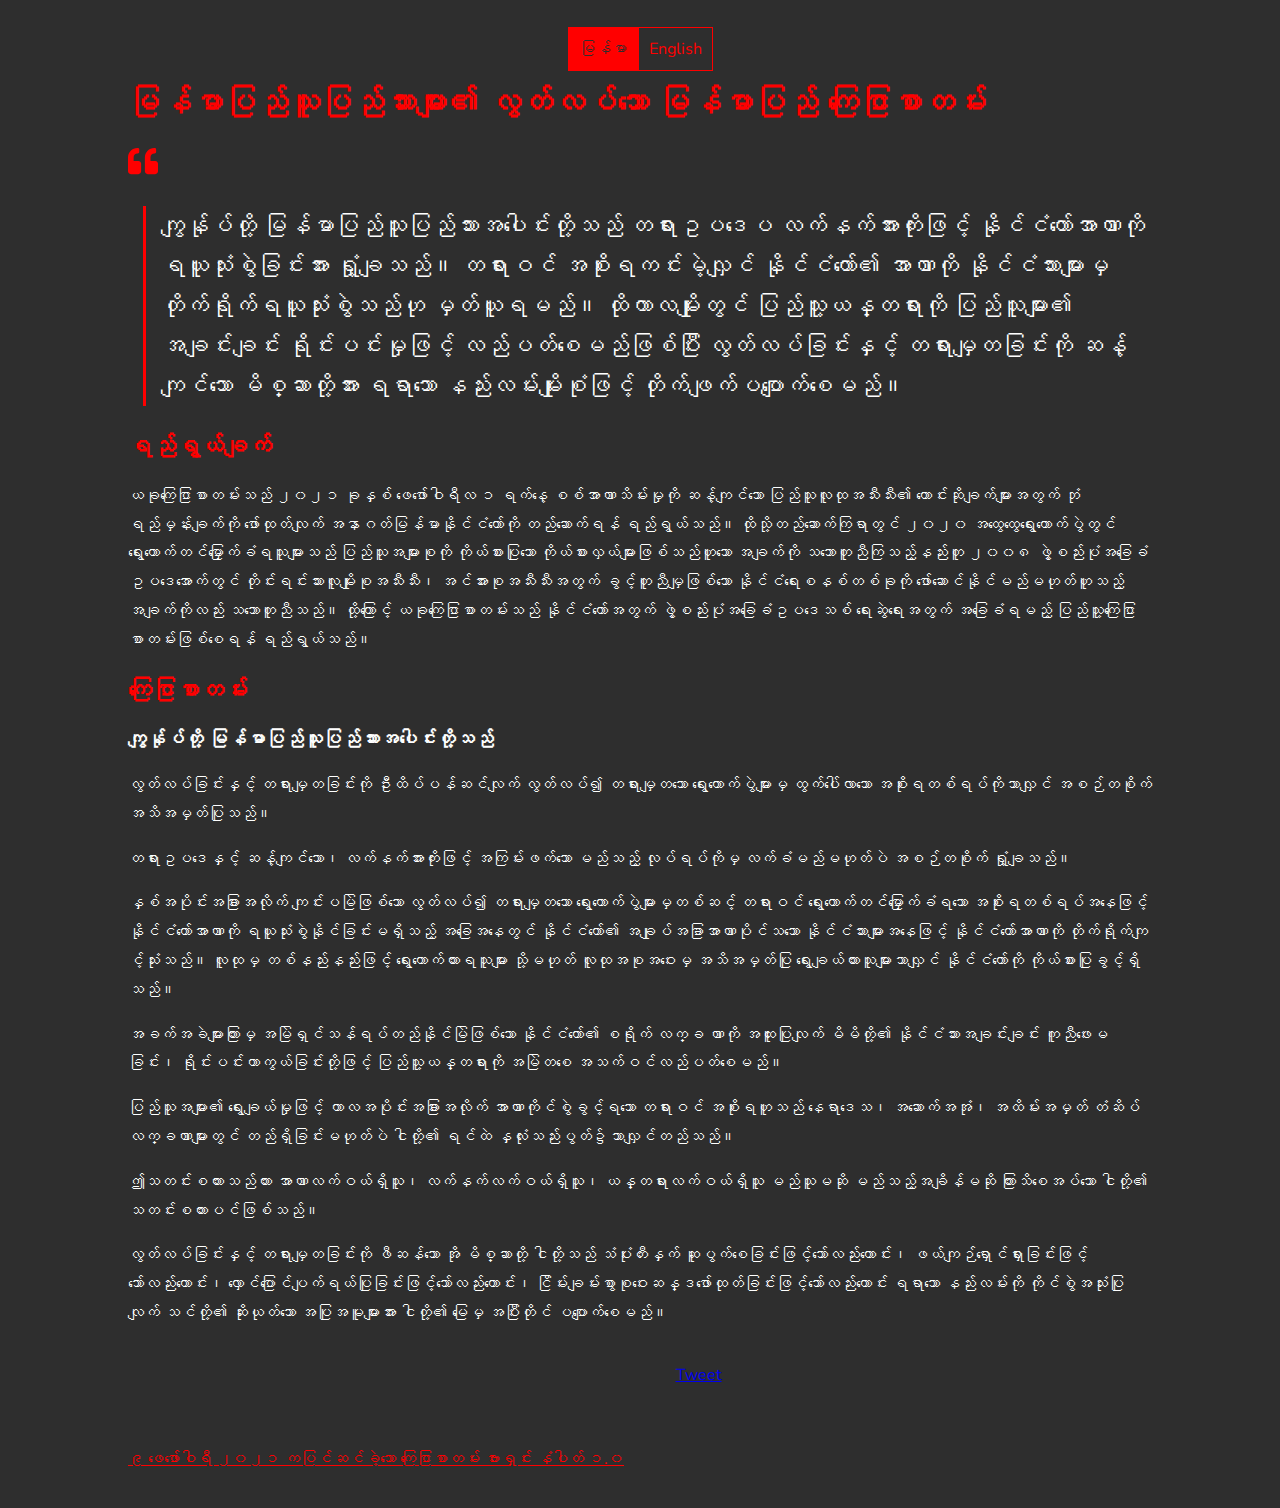
<file: index.html>
<!DOCTYPE html>
<html lang="en">
<head>
	<!-- Global site tag (gtag.js) - Google Analytics -->
	<script async src="https://www.googletagmanager.com/gtag/js?id=G-VDP3R49EX0"></script>
	<script>
	  window.dataLayer = window.dataLayer || [];
	  function gtag(){dataLayer.push(arguments);}
	  gtag('js', new Date());

	  gtag('config', 'G-VDP3R49EX0');
	</script>
	<script>window.twttr = (function(d, s, id) {
	  var js, fjs = d.getElementsByTagName(s)[0],
	    t = window.twttr || {};
	  if (d.getElementById(id)) return t;
	  js = d.createElement(s);
	  js.id = id;
	  js.src = "https://platform.twitter.com/widgets.js";
	  fjs.parentNode.insertBefore(js, fjs);

	  t._e = [];
	  t.ready = function(f) {
	    t._e.push(f);
	  };

	  return t;
	}(document, "script", "twitter-wjs"));</script>

	<meta charset="UTF-8">
	<meta name="viewport" content="width=device-width, initial-scale=1.0">
	<!-- Primary Meta Tags -->
	<title>မြန်မာပြည်သူပြည်သားများ၏ လွတ်လပ်သော မြန်မာပြည် ကြေငြာစာတမ်း</title>
	<meta name="title" content="မြန်မာပြည်သူပြည်သားများ၏ လွတ်လပ်သော မြန်မာပြည် ကြေငြာစာတမ်း">
	<meta name="description" content="ကျွန်ုပ်တို့ မြန်မာပြည်သူပြည်သားအပေါင်းတို့သည် တရားဥပဒေပ လက်နက်အားကိုးဖြင့် နိုင်ငံတော်အာဏာကို ရယူသုံးစွဲခြင်းအား ရှုတ်ချသည်။ တရားဝင် အစိုးရကင်းမဲ့လျှင် နိုင်ငံတော်၏ အာဏာကို နိုင်ငံသားများမှ တိုက်ရိုက်ရယူသုံးစွဲသည်ဟု မှတ်ယူရမည်။ ထိုကာလမျိုးတွင် ပြည်သူ့ယန္တရားကို ပြည်သူများ၏ အချင်းချင်း ရိုင်းပင်းမှုဖြင့် လည်ပတ်စေမည်ဖြစ်ပြီး လွတ်လပ်ခြင်းနှင့် တရားမျှတခြင်းကို ဆန့်ကျင်သော မိစ္ဆာတို့အား ရရာသော နည်းလမ်းမျိုးစုံဖြင့် တိုက်ဖျက်ပပျောက်စေမည်။">

	<!-- Open Graph / Facebook -->
	<meta property="og:type" content="website">
	<meta property="og:url" content="https://civicmanifestooffreemyanmar.com/">
	<meta property="og:title" content="မြန်မာပြည်သူပြည်သားများ၏ လွတ်လပ်သော မြန်မာပြည် ကြေငြာစာတမ်း">
	<meta property="og:description" content="ကျွန်ုပ်တို့ မြန်မာပြည်သူပြည်သားအပေါင်းတို့သည် တရားဥပဒေပ လက်နက်အားကိုးဖြင့် နိုင်ငံတော်အာဏာကို ရယူသုံးစွဲခြင်းအား ရှုတ်ချသည်။ တရားဝင် အစိုးရကင်းမဲ့လျှင် နိုင်ငံတော်၏ အာဏာကို နိုင်ငံသားများမှ တိုက်ရိုက်ရယူသုံးစွဲသည်ဟု မှတ်ယူရမည်။ ထိုကာလမျိုးတွင် ပြည်သူ့ယန္တရားကို ပြည်သူများ၏ အချင်းချင်း ရိုင်းပင်းမှုဖြင့် လည်ပတ်စေမည်ဖြစ်ပြီး လွတ်လပ်ခြင်းနှင့် တရားမျှတခြင်းကို ဆန့်ကျင်သော မိစ္ဆာတို့အား ရရာသော နည်းလမ်းမျိုးစုံဖြင့် တိုက်ဖျက်ပပျောက်စေမည်။">
	<meta property="og:image" content="https://civicmanifestooffreemyanmar.com/meta_my.png">

	<!-- Twitter -->
	<meta property="twitter:card" content="summary_large_image">
	<meta property="twitter:url" content="https://civicmanifestooffreemyanmar.com/">
	<meta property="twitter:title" content="မြန်မာပြည်သူပြည်သားများ၏ လွတ်လပ်သော မြန်မာပြည် ကြေငြာစာတမ်း">
	<meta property="twitter:description" content="ကျွန်ုပ်တို့ မြန်မာပြည်သူပြည်သားအပေါင်းတို့သည် တရားဥပဒေပ လက်နက်အားကိုးဖြင့် နိုင်ငံတော်အာဏာကို ရယူသုံးစွဲခြင်းအား ရှုတ်ချသည်။ တရားဝင် အစိုးရကင်းမဲ့လျှင် နိုင်ငံတော်၏ အာဏာကို နိုင်ငံသားများမှ တိုက်ရိုက်ရယူသုံးစွဲသည်ဟု မှတ်ယူရမည်။ ထိုကာလမျိုးတွင် ပြည်သူ့ယန္တရားကို ပြည်သူများ၏ အချင်းချင်း ရိုင်းပင်းမှုဖြင့် လည်ပတ်စေမည်ဖြစ်ပြီး လွတ်လပ်ခြင်းနှင့် တရားမျှတခြင်းကို ဆန့်ကျင်သော မိစ္ဆာတို့အား ရရာသော နည်းလမ်းမျိုးစုံဖြင့် တိုက်ဖျက်ပပျောက်စေမည်။">
	<meta property="twitter:image" content="https://civicmanifestooffreemyanmar.com/meta_my.png">
	<link rel="stylesheet" href="style.css">
</head>
<body>
	<div class="container">
		<div class="lang_switcher">
			<a href="index.html" class="lang active">မြန်မာ</a><a href="en.html" class="lang">English</a>
		</div>
		<h1 class="red-text">မြန်မာပြည်သူပြည်သားများ၏ လွတ်လပ်သော မြန်မာပြည် ကြေငြာစာတမ်း</h1>

		<div class="brief">
			<svg xmlns="http://www.w3.org/2000/svg" xmlns:xlink="http://www.w3.org/1999/xlink" aria-hidden="true" focusable="false" width="30" height="30" style="-ms-transform: rotate(360deg); -webkit-transform: rotate(360deg); transform: rotate(360deg);" preserveAspectRatio="xMidYMid meet" viewBox="0 0 512 512"><path d="M464 256h-80v-64c0-35.3 28.7-64 64-64h8c13.3 0 24-10.7 24-24V56c0-13.3-10.7-24-24-24h-8c-88.4 0-160 71.6-160 160v240c0 26.5 21.5 48 48 48h128c26.5 0 48-21.5 48-48V304c0-26.5-21.5-48-48-48zm-288 0H96v-64c0-35.3 28.7-64 64-64h8c13.3 0 24-10.7 24-24V56c0-13.3-10.7-24-24-24h-8C71.6 32 0 103.6 0 192v240c0 26.5 21.5 48 48 48h128c26.5 0 48-21.5 48-48V304c0-26.5-21.5-48-48-48z" fill="#ff0000"/></svg>
			<p>ကျွန်ုပ်တို့ မြန်မာပြည်သူပြည်သားအပေါင်းတို့သည် တရားဥပဒေပ လက်နက်အားကိုးဖြင့် နိုင်ငံတော်အာဏာကို ရယူသုံးစွဲခြင်းအား ရှုံ့ချသည်။ တရားဝင် အစိုးရကင်းမဲ့လျှင် နိုင်ငံတော်၏ အာဏာကို နိုင်ငံသားများမှ တိုက်ရိုက်ရယူသုံးစွဲသည်ဟု မှတ်ယူရမည်။ ထိုကာလမျိုးတွင် ပြည်သူ့ယန္တရားကို ပြည်သူများ၏ အချင်းချင်း ရိုင်းပင်းမှုဖြင့် လည်ပတ်စေမည်ဖြစ်ပြီး လွတ်လပ်ခြင်းနှင့် တရားမျှတခြင်းကို ဆန့်ကျင်သော မိစ္ဆာတို့အား ရရာသော နည်းလမ်းမျိုးစုံဖြင့် တိုက်ဖျက်ပပျောက်စေမည်။​</p>
		</div>

		<h2 class="red-text">ရည်ရွယ်ချက်</h2>

		<p>ယခုကြေငြာစာတမ်းသည် ၂၀၂၁ ခုနှစ် ဖေဖော်ဝါရီလ ၁ ရက်နေ့ စစ်အာဏာသိမ်းမှုကို ဆန့်ကျင်သော ပြည်သူလူထုအသီးသီး၏ တောင်းဆိုချက်များအတွက် ဘုံရည်မှန်းချက်ကို ဖော်ထုတ်လျက် အနာဂတ်မြန်မာနိုင်ငံတော်ကို တည်ဆောက်ရန် ရည်ရွယ်သည်။ ထိုသို့တည်ဆောက်ကြရာတွင် ၂၀၂၀ အထွေထွေရွေးကောက်ပွဲတွင် ရွေးကောက်တင်မြှောက်ခံရသူများသည် ပြည်သူအများစုကို ကိုယ်စားပြုသော ကိုယ်စားလှယ်များဖြစ်သည်ဟူသော အချက်ကို သဘောတူညီကြသည့်နည်းတူ ၂၀၀၈ ဖွဲ့စည်းပုံအခြေခံဥပဒေအောက်တွင် တိုင်းရင်းသားလူမျိုးစုအသီးသီး၊ အင်အားစုအသီးသီးအတွက် ခွင့်တူညီမျှဖြစ်သော နိုင်ငံရေးစနစ်တစ်ခုကို ဖော်ဆောင်နိုင်မည်မဟုတ်ဟူသည့်အချက်ကိုလည်း သဘောတူညီသည်။ ထို့ကြောင့် ယခုကြေငြာစာတမ်းသည် နိုင်ငံတော်အတွက် ဖွဲ့စည်းပုံအခြေခံဥပဒေသစ် ရေးဆွဲရေးအတွက် အခြေခံရမည့် ပြည်သူ့ကြေငြာစာတမ်းဖြစ်စေရန် ရည်ရွယ်သည်။ </p>


		<h2 class="red-text">ကြေငြာစာတမ်း</h2>

		<h3>ကျွန်ုပ်တို့ မြန်မာပြည်သူပြည်သားအပေါင်းတို့သည်</h3>

		<p>လွတ်လပ်ခြင်းနှင့် တရားမျှတခြင်းကို ဦးထိပ်ပန်ဆင်လျက် လွတ်လပ်၍ တရားမျှတသော ရွေးကောက်ပွဲများမှ ထွက်ပေါ်လာသော အစိုးရတစ်ရပ်ကိုသာလျှင် အစဉ်တစိုက် အသိအမှတ်ပြုသည်။ </p>

		<p>တရားဥပဒေနှင့် ဆန့်ကျင်သော၊ လက်နက်အားကိုးဖြင့် အကြမ်းဖက်သော မည်သည့် လုပ်ရပ်ကိုမှ လက်ခံမည်မဟုတ်ပဲ အစဉ်တစိုက် ရှုံ့ချသည်။</p>

		<p>နှစ်အပိုင်းအခြားအလိုက် ကျင်းပမြဲဖြစ်သော လွတ်လပ်၍ တရားမျှတသော ရွေးကောက်ပွဲများမှတစ်ဆင့် တရားဝင် ရွေးကောက်တင်မြှောက်ခံရသော အစိုးရတစ်ရပ်အနေဖြင့် နိုင်ငံတော်အာဏာကို ရယူသုံးစွဲနိုင်ခြင်းမရှိသည့် အခြေအနေတွင် နိုင်ငံတော်၏ အချုပ်အခြာအာဏာပိုင်သသော နိုင်ငံသားများအနေဖြင့် နိုင်ငံတော်အာဏာကို တိုက်ရိုက်ကျင့်သုံးသည်။ လူထုမှ တစ်နည်းနည်းဖြင့် ရွေးကောက်ထားရသူများ သို့မဟုတ် လူထုအစုအဝေးမှ အသိအမှတ်ပြု ရွေးချယ်ထားသူများသာလျှင် နိုင်ငံတော်ကို ကိုယ်စားပြုခွင့်ရှိသည်။</p>

		<p>အခက်အခဲများကြားမှ အမြဲရှင်သန်ရပ်တည်နိုင်မြဲဖြစ်သော နိုင်ငံတော်၏ စရိုက် လက္ခ ဏာကို အထူးပြုလျက် မိမိတို့၏ နိုင်ငံသားအချင်းချင်း ကူညီဖေးမခြင်း၊ ရိုင်းပင်းကာကွယ်ခြင်းတို့ဖြင့် ပြည်သူ့ယန္တရားကို အမြဲတစေ အသက်ဝင်လည်ပတ်စေမည်။ </p>

		<p>ပြည်သူအများ၏ ရွေးချယ်မှုဖြင့် ကာလအပိုင်းအခြားအလိုက် အာဏာကိုင်စွဲခွင့်ရသော တရားဝင် အစိုးရဟူသည် နေရာဒေသ၊ အဆောက်အအုံ၊ အထိမ်းအမှတ် တံဆိပ်လက္ခဏာများတွင် တည်ရှိခြင်းမဟုတ်ပဲ ငါတို့၏ ရင်ထဲ နှလုံးသည်းပွတ်၌သာလျှင်တည်သည်။</p>

		<p>ဤသတင်းစကားသည်ကား အာဏာလက်ဝယ်ရှိသူ၊ လက်နက်လက်ဝယ်ရှိသူ၊ ယန္တရားလက်ဝယ်ရှိသူ မည်သူမဆို မည်သည့်အချိန်မဆို ကြားသိစေအပ်သော ငါတို့၏ သတင်းစကားပင်ဖြစ်သည်။ </p>

		<p>လွတ်လပ်ခြင်းနှင့် တရားမျှတခြင်းကို ဖီဆန်သော အို မိစ္ဆာတို့ ငါတို့သည် သံပုံးတီးနှက် ဆူပွက်စေခြင်းဖြင့်သော်လည်းကောင်း၊ ဖယ်ကျဉ်ရှောင်ရှားခြင်းဖြင့်သော်လည်းကောင်း၊ လှောင်ပြောင်ပျက်ရယ်ပြုခြင်းဖြင့်သော်လည်းကောင်း၊ ငြိမ်းချမ်းစွာစုဝေးဆန္ဒဖော်ထုတ်ခြင်းဖြင့်သော်လည်းကောင်း ရရာသော နည်းလမ်းကို ကိုင်စွဲအသုံးပြုလျက် သင်တို့၏ ဆိုးယုတ်သော အပြုအမူများအား ငါတို့၏ မြေမှ အပြီးတိုင် ပပျောက်စေမည်။</p>


		<div class="social_share">
			<div class="btn fb">
				<iframe src="https://www.facebook.com/plugins/share_button.php?href=https%3A%2F%2Fcivicmanifestooffreemyanmar.com%2F&layout=box_count&size=large&width=77&height=58&appId" width="77" height="58" style="border:none;overflow:hidden" scrolling="no" frameborder="0" allowfullscreen="true" allow="autoplay; clipboard-write; encrypted-media; picture-in-picture; web-share"></iframe>	
			</div>
			<div class="btn twitter">
				<a class="twitter-share-button"
				  href="https://twitter.com/intent/tweet"
				  data-size="large">
				Tweet</a>
			</div>
		</div>
		<a href="v1_mm.html" class="red-text">၉ ဖေဖော်ဝါရီ ၂၀၂၁ ကပြင်ဆင်ခဲ့သော ကြေငြာစာတမ်း ဗားရှင်း နံပါတ် ၁.၀</a>
	</div>
</body>
</html>
</file>
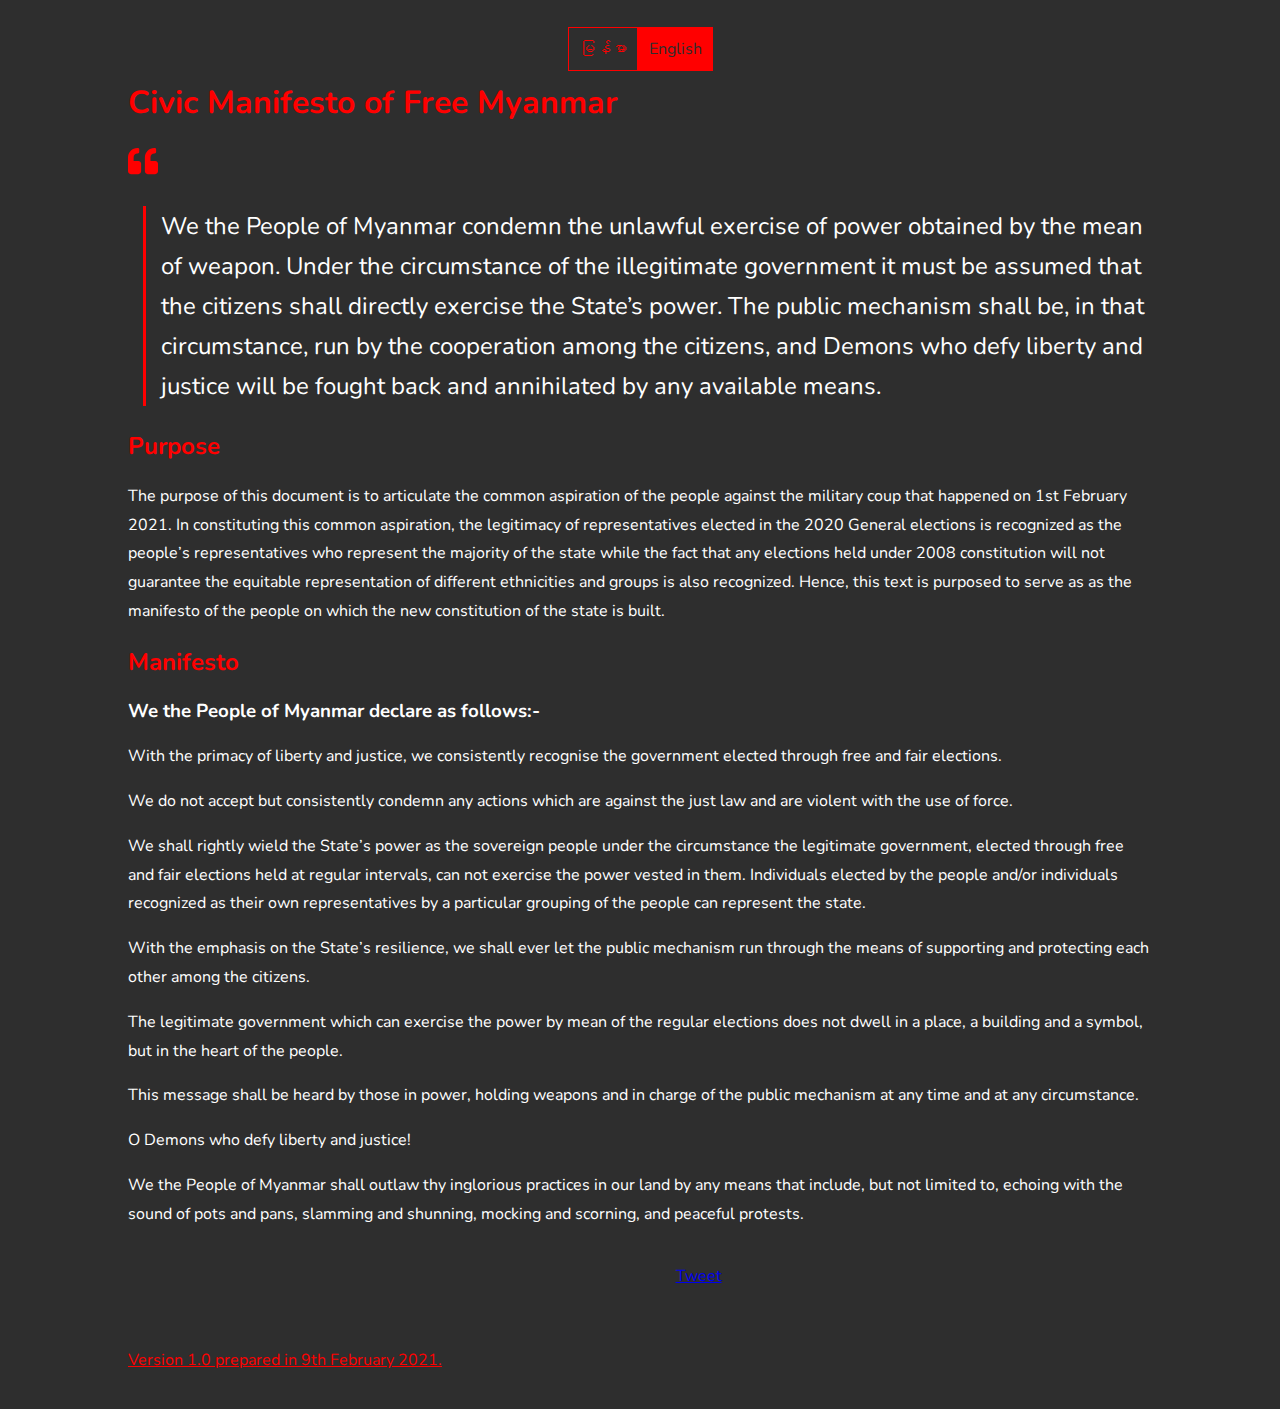
<file: en.html>
<!DOCTYPE html>
<html lang="en">
<head>
	<!-- Global site tag (gtag.js) - Google Analytics -->
	<script async src="https://www.googletagmanager.com/gtag/js?id=G-VDP3R49EX0"></script>
	<script>
	  window.dataLayer = window.dataLayer || [];
	  function gtag(){dataLayer.push(arguments);}
	  gtag('js', new Date());

	  gtag('config', 'G-VDP3R49EX0');
	</script>

	<script>window.twttr = (function(d, s, id) {
	  var js, fjs = d.getElementsByTagName(s)[0],
	    t = window.twttr || {};
	  if (d.getElementById(id)) return t;
	  js = d.createElement(s);
	  js.id = id;
	  js.src = "https://platform.twitter.com/widgets.js";
	  fjs.parentNode.insertBefore(js, fjs);

	  t._e = [];
	  t.ready = function(f) {
	    t._e.push(f);
	  };

	  return t;
	}(document, "script", "twitter-wjs"));</script>

	<meta charset="UTF-8">
	<meta name="viewport" content="width=device-width, initial-scale=1.0">
	<!-- Primary Meta Tags -->
	<title>Civic Manifesto of Free Myanmar</title>
	<meta name="title" content="Civic Manifesto of Free Myanmar">
	<meta name="description" content="We the People of Myanmar condemn the unlawful exercise of power obtained by the mean of weapon. Under the circumstance of the illegitimate government it must be assumed that the citizens shall directly exercise the State’s power. The public mechanism shall be, in that circumstance, run by the cooperation among the citizens, and Demons who defy liberty and justice will be fought back and annihilated by any available means.">

	<!-- Open Graph / Facebook -->
	<meta property="og:type" content="website">
	<meta property="og:url" content="https://civicmanifestooffreemyanmar.com/">
	<meta property="og:title" content="Civic Manifesto of Free Myanmar">
	<meta property="og:description" content="We the People of Myanmar condemn the unlawful exercise of power obtained by the mean of weapon. Under the circumstance of the illegitimate government it must be assumed that the citizens shall directly exercise the State’s power. The public mechanism shall be, in that circumstance, run by the cooperation among the citizens, and Demons who defy liberty and justice will be fought back and annihilated by any available means.">
	<meta property="og:image" content="https://civicmanifestooffreemyanmar.com/meta_en.png">

	<!-- Twitter -->
	<meta property="twitter:card" content="summary_large_image">
	<meta property="twitter:url" content="https://civicmanifestooffreemyanmar.com/">
	<meta property="twitter:title" content="Civic Manifesto of Free Myanmar">
	<meta property="twitter:description" content="We the People of Myanmar condemn the unlawful exercise of power obtained by the mean of weapon. Under the circumstance of the illegitimate government it must be assumed that the citizens shall directly exercise the State’s power. The public mechanism shall be, in that circumstance, run by the cooperation among the citizens, and Demons who defy liberty and justice will be fought back and annihilated by any available means.">
	<meta property="twitter:image" content="https://civicmanifestooffreemyanmar.com/meta_en.png">
	<link rel="stylesheet" href="style.css">
	
</head>
<body>
	<div class="container">
		<div class="lang_switcher">
			<a href="index.html" class="lang">မြန်မာ</a><a href="en.html" class="lang active">English</a>
		</div>

		<h1 class="red-text">Civic Manifesto of Free Myanmar</h1>

		<div class="brief">
			<svg xmlns="http://www.w3.org/2000/svg" xmlns:xlink="http://www.w3.org/1999/xlink" aria-hidden="true" focusable="false" width="30" height="30" style="-ms-transform: rotate(360deg); -webkit-transform: rotate(360deg); transform: rotate(360deg);" preserveAspectRatio="xMidYMid meet" viewBox="0 0 512 512"><path d="M464 256h-80v-64c0-35.3 28.7-64 64-64h8c13.3 0 24-10.7 24-24V56c0-13.3-10.7-24-24-24h-8c-88.4 0-160 71.6-160 160v240c0 26.5 21.5 48 48 48h128c26.5 0 48-21.5 48-48V304c0-26.5-21.5-48-48-48zm-288 0H96v-64c0-35.3 28.7-64 64-64h8c13.3 0 24-10.7 24-24V56c0-13.3-10.7-24-24-24h-8C71.6 32 0 103.6 0 192v240c0 26.5 21.5 48 48 48h128c26.5 0 48-21.5 48-48V304c0-26.5-21.5-48-48-48z" fill="#ff0000"/></svg>
			<p>
				We the People of Myanmar condemn the unlawful exercise of power obtained by the mean of weapon. Under the circumstance of the illegitimate government it must be assumed that the citizens shall directly exercise the State’s power. The public mechanism shall be, in that circumstance, run by the cooperation among the citizens, and Demons who defy liberty and justice will be fought back and annihilated by any available means.
			</p>
		</div>

		<h2 class="red-text">Purpose</h2>

		<p>The purpose of this document is to articulate the common aspiration of the people against the military coup that happened on 1st February 2021. In constituting this common aspiration, the legitimacy of representatives elected in the 2020 General elections is recognized as the people’s representatives who represent the majority of the state while the fact that any elections held under 2008 constitution will not guarantee the equitable representation of different ethnicities and groups is also recognized. Hence, this text is purposed to serve as as the manifesto of the people on which the new constitution of the state is built. </p>

		<h2 class="red-text">Manifesto</h2>

		<h3>We the People of Myanmar declare as follows:-</h3>

		<p>With the primacy of liberty and justice, we consistently recognise the government elected through free and fair elections.</p>

		<p>We do not accept but consistently condemn any actions which are against the just law and are violent with the use of force.</p>

		<p>We shall rightly wield the State’s power as the sovereign people under the circumstance  the legitimate government, elected through free and fair elections held at regular intervals, can not exercise the power vested in them. Individuals elected by the people and/or individuals recognized as their own representatives by a particular grouping of the people can represent the state. </p>

		<p>With the emphasis on the State’s resilience, we shall ever let the public mechanism run through the means of supporting and protecting each other among the citizens.</p>

		<p>The legitimate government which can exercise the power by mean of the regular elections does not dwell in a place, a building and a symbol, but in the heart of the people.</p>

		<p>This message shall be heard by those in power, holding weapons and in charge of the public mechanism at any time and at any circumstance.</p>

		<p>O Demons who defy liberty and justice!</p>

		<p>We the People of Myanmar shall outlaw thy inglorious practices in our land by any means that include, but not limited to, echoing with the sound of pots and pans, slamming and shunning, mocking and scorning, and peaceful protests.</p>

	
		<div class="social_share">
			<div class="btn fb">
				<iframe src="https://www.facebook.com/plugins/share_button.php?href=https%3A%2F%2Fcivicmanifestooffreemyanmar.com%2F&layout=box_count&size=large&width=77&height=58&appId" width="77" height="58" style="border:none;overflow:hidden" scrolling="no" frameborder="0" allowfullscreen="true" allow="autoplay; clipboard-write; encrypted-media; picture-in-picture; web-share"></iframe>
			</div>
			<div class="btn twitter">
				<a class="twitter-share-button"
				  href="https://twitter.com/intent/tweet"
				  data-size="large">
				Tweet</a>
			</div>
		</div>
		<a href="v1_en.html" class="red-text">Version 1.0 prepared in 9th February 2021.</a>
	</div>
</body>
</html>
</file>
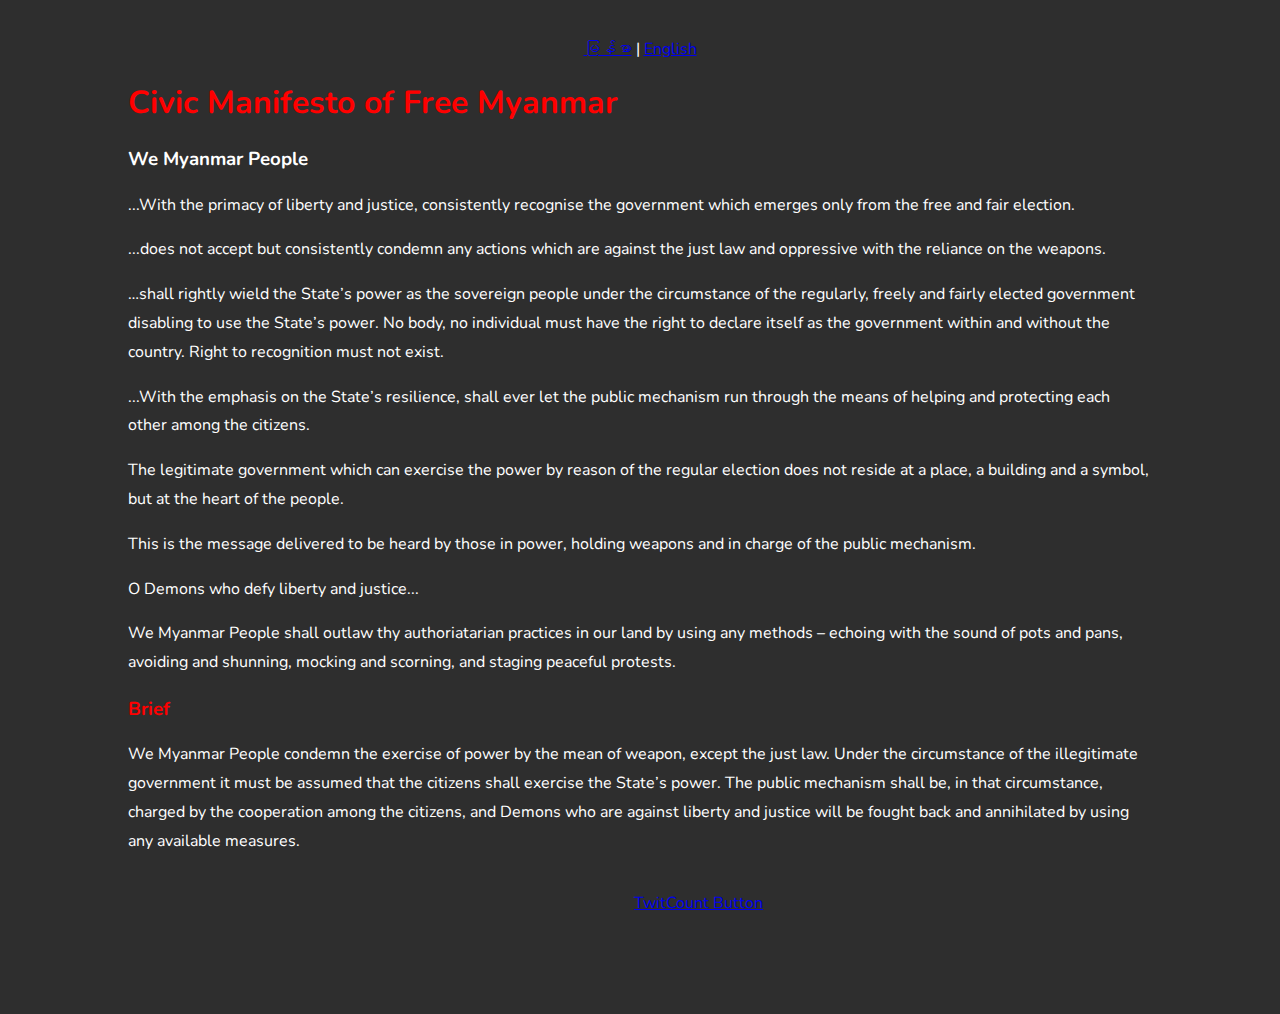
<file: index_en.html>
<!DOCTYPE html>
<html lang="en">
<head>
	<meta charset="UTF-8">
	<meta name="viewport" content="width=device-width, initial-scale=1.0">
	<link rel="stylesheet" href="style.css">
	<title>Civic Manifesto of Free Myanmar</title>
</head>
<body>
	<div class="container black">
		<div class="lang_switcher">
			<a href="index.html">မြန်မာ</a> | <a href="index_en.html">English</a>
		</div>

		<h1 class="red-text">Civic Manifesto of Free Myanmar</h1>

		<h3>We Myanmar People</h3>

		<p>...With the primacy of liberty and justice, consistently recognise the government which  emerges only from the free and fair election.</p>

		<p>...does not accept but consistently condemn any actions which are against the just law and oppressive with the reliance on the weapons.</p>

		<p>…shall rightly wield the State’s power as the sovereign people under the circumstance of the  regularly, freely and fairly elected government disabling to use the State’s power. No body, no individual must have the right to declare itself as the government within and without the country. Right to recognition must not exist.</p>

		<p>...With the emphasis on the State’s resilience, shall ever let the public mechanism run through the means of helping and protecting each other among the citizens.</p>

		<p>The legitimate government which can exercise the power by reason of the regular election does not reside at a place, a building and a symbol, but at the heart of the people.</p>

		<p>This is the message delivered to be heard by those in power, holding weapons and in charge of the public mechanism.</p>

		<p>O Demons who defy liberty and justice...</p>

		<p>We Myanmar People shall outlaw thy authoriatarian practices in our land by using any methods – echoing with the sound of pots and pans, avoiding and shunning, mocking and scorning, and staging peaceful protests.</p>

		<h3 class="red-text">Brief</h3>

		<p>We Myanmar People condemn the exercise of power by the mean of weapon, except the just law. Under the circumstance of the illegitimate government it must be assumed that the citizens shall exercise the State’s power. The public mechanism shall be, in that circumstance, charged by the cooperation among the citizens, and Demons who are against liberty and justice will be fought back and annihilated by using any available measures.</p>
		<div class="social_share">
			<div class="btn fb">
				<iframe src="https://www.facebook.com/plugins/share_button.php?href=https%3A%2F%2Fboycottbandits.github.io%2FCivicManifestoOfFreeMyanmar%2Findex_en.html&layout=box_count&size=large&width=77&height=58&appId" width="77" height="58" style="border:none;overflow:hidden" scrolling="no" frameborder="0" allowfullscreen="true" allow="autoplay; clipboard-write; encrypted-media; picture-in-picture; web-share"></iframe>	
			</div>
			<div class="btn twitter">
				<a href="http://twitcount.com/btn" class="twitcount-button" data-count="vertical" data-size="" data-url="" data-text="" data-related="" data-hashtag="" data-via="boycottbandit">TwitCount Button</a><script type="text/javascript" src="https://static1.twitcount.com/js/button.js"></script>
			</div>
		</div>
	</div>
</body>
</html>
</file>
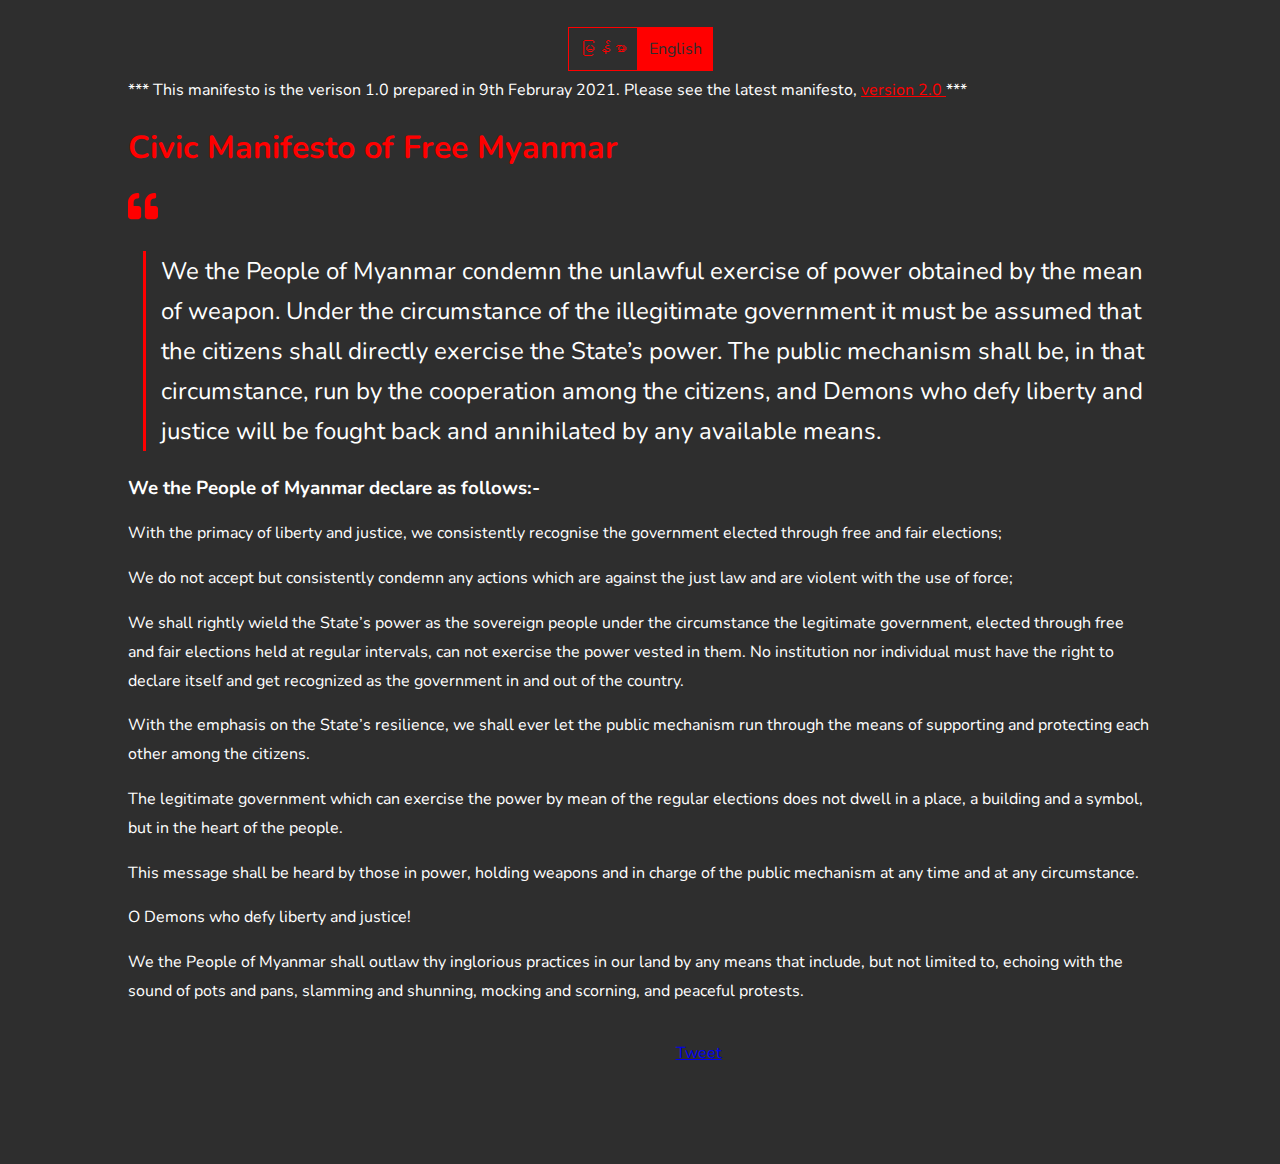
<file: v1_en.html>
<!DOCTYPE html>
<html lang="en">
<head>
	<!-- Global site tag (gtag.js) - Google Analytics -->
	<script async src="https://www.googletagmanager.com/gtag/js?id=G-VDP3R49EX0"></script>
	<script>
	  window.dataLayer = window.dataLayer || [];
	  function gtag(){dataLayer.push(arguments);}
	  gtag('js', new Date());

	  gtag('config', 'G-VDP3R49EX0');
	</script>

	<script>window.twttr = (function(d, s, id) {
	  var js, fjs = d.getElementsByTagName(s)[0],
	    t = window.twttr || {};
	  if (d.getElementById(id)) return t;
	  js = d.createElement(s);
	  js.id = id;
	  js.src = "https://platform.twitter.com/widgets.js";
	  fjs.parentNode.insertBefore(js, fjs);

	  t._e = [];
	  t.ready = function(f) {
	    t._e.push(f);
	  };

	  return t;
	}(document, "script", "twitter-wjs"));</script>

	<meta charset="UTF-8">
	<meta name="viewport" content="width=device-width, initial-scale=1.0">
	<!-- Primary Meta Tags -->
	<title>Civic Manifesto of Free Myanmar</title>
	<meta name="title" content="Civic Manifesto of Free Myanmar">
	<meta name="description" content="We the People of Myanmar condemn the unlawful exercise of power obtained by the mean of weapon. Under the circumstance of the illegitimate government it must be assumed that the citizens shall directly exercise the State’s power. The public mechanism shall be, in that circumstance, run by the cooperation among the citizens, and Demons who defy liberty and justice will be fought back and annihilated by any available means.">

	<!-- Open Graph / Facebook -->
	<meta property="og:type" content="website">
	<meta property="og:url" content="https://civicmanifestooffreemyanmar.com/">
	<meta property="og:title" content="Civic Manifesto of Free Myanmar">
	<meta property="og:description" content="We the People of Myanmar condemn the unlawful exercise of power obtained by the mean of weapon. Under the circumstance of the illegitimate government it must be assumed that the citizens shall directly exercise the State’s power. The public mechanism shall be, in that circumstance, run by the cooperation among the citizens, and Demons who defy liberty and justice will be fought back and annihilated by any available means.">
	<meta property="og:image" content="https://civicmanifestooffreemyanmar.com/meta_en.png">

	<!-- Twitter -->
	<meta property="twitter:card" content="summary_large_image">
	<meta property="twitter:url" content="https://civicmanifestooffreemyanmar.com/">
	<meta property="twitter:title" content="Civic Manifesto of Free Myanmar">
	<meta property="twitter:description" content="We the People of Myanmar condemn the unlawful exercise of power obtained by the mean of weapon. Under the circumstance of the illegitimate government it must be assumed that the citizens shall directly exercise the State’s power. The public mechanism shall be, in that circumstance, run by the cooperation among the citizens, and Demons who defy liberty and justice will be fought back and annihilated by any available means.">
	<meta property="twitter:image" content="https://civicmanifestooffreemyanmar.com/meta_en.png">
	<link rel="stylesheet" href="style.css">
	
</head>
<body>
	<div class="container">
		<div class="lang_switcher">
			<a href="v1_mm.html" class="lang">မြန်မာ</a><a href="en.html" class="lang active">English</a>
		</div>

		<p>*** This manifesto is the verison 1.0 prepared in 9th Februray 2021. Please see the latest manifesto, <a href="en.html" class="red-text"> version 2.0 </a> ***</p>

		<h1 class="red-text">Civic Manifesto of Free Myanmar</h1>

		<div class="brief">
			<svg xmlns="http://www.w3.org/2000/svg" xmlns:xlink="http://www.w3.org/1999/xlink" aria-hidden="true" focusable="false" width="30" height="30" style="-ms-transform: rotate(360deg); -webkit-transform: rotate(360deg); transform: rotate(360deg);" preserveAspectRatio="xMidYMid meet" viewBox="0 0 512 512"><path d="M464 256h-80v-64c0-35.3 28.7-64 64-64h8c13.3 0 24-10.7 24-24V56c0-13.3-10.7-24-24-24h-8c-88.4 0-160 71.6-160 160v240c0 26.5 21.5 48 48 48h128c26.5 0 48-21.5 48-48V304c0-26.5-21.5-48-48-48zm-288 0H96v-64c0-35.3 28.7-64 64-64h8c13.3 0 24-10.7 24-24V56c0-13.3-10.7-24-24-24h-8C71.6 32 0 103.6 0 192v240c0 26.5 21.5 48 48 48h128c26.5 0 48-21.5 48-48V304c0-26.5-21.5-48-48-48z" fill="#ff0000"/></svg>
			<p>
				We the People of Myanmar condemn the unlawful exercise of power obtained by the mean of weapon. Under the circumstance of the illegitimate government it must be assumed that the citizens shall directly exercise the State’s power. The public mechanism shall be, in that circumstance, run by the cooperation among the citizens, and Demons who defy liberty and justice will be fought back and annihilated by any available means.
			</p>
		</div>

		<h3>We the People of Myanmar declare as follows:-</h3>

		<p>With the primacy of liberty and justice, we consistently recognise the government elected through free and fair elections;</p>

		<p>We do not accept but consistently condemn any actions which are against the just law and are violent with the use of force;</p>

		<p>We shall rightly wield the State’s power as the sovereign people under the circumstance  the legitimate government, elected through free and fair elections held at regular intervals, can not exercise the power vested in them. No institution nor individual must have the right to declare itself and get recognized as the government in and out of the country.</p>

		<p>With the emphasis on the State’s resilience, we shall ever let the public mechanism run through the means of supporting and protecting each other among the citizens.</p>

		<p>The legitimate government which can exercise the power by mean of the regular elections does not dwell in a place, a building and a symbol, but in the heart of the people.</p>

		<p>This message shall be heard by those in power, holding weapons and in charge of the public mechanism at any time and at any circumstance.</p>

		<p>O Demons who defy liberty and justice!</p>

		<p>We the People of Myanmar shall outlaw thy inglorious practices in our land by any means that include, but not limited to, echoing with the sound of pots and pans, slamming and shunning, mocking and scorning, and peaceful protests.</p>
	
		<div class="social_share">
			<div class="btn fb">
				<iframe src="https://www.facebook.com/plugins/share_button.php?href=https%3A%2F%2Fcivicmanifestooffreemyanmar.com%2F&layout=box_count&size=large&width=77&height=58&appId" width="77" height="58" style="border:none;overflow:hidden" scrolling="no" frameborder="0" allowfullscreen="true" allow="autoplay; clipboard-write; encrypted-media; picture-in-picture; web-share"></iframe>
			</div>
			<div class="btn twitter">
				<a class="twitter-share-button"
				  href="https://twitter.com/intent/tweet"
				  data-size="large">
				Tweet</a>
			</div>
		</div>
	</div>
</body>
</html>
</file>
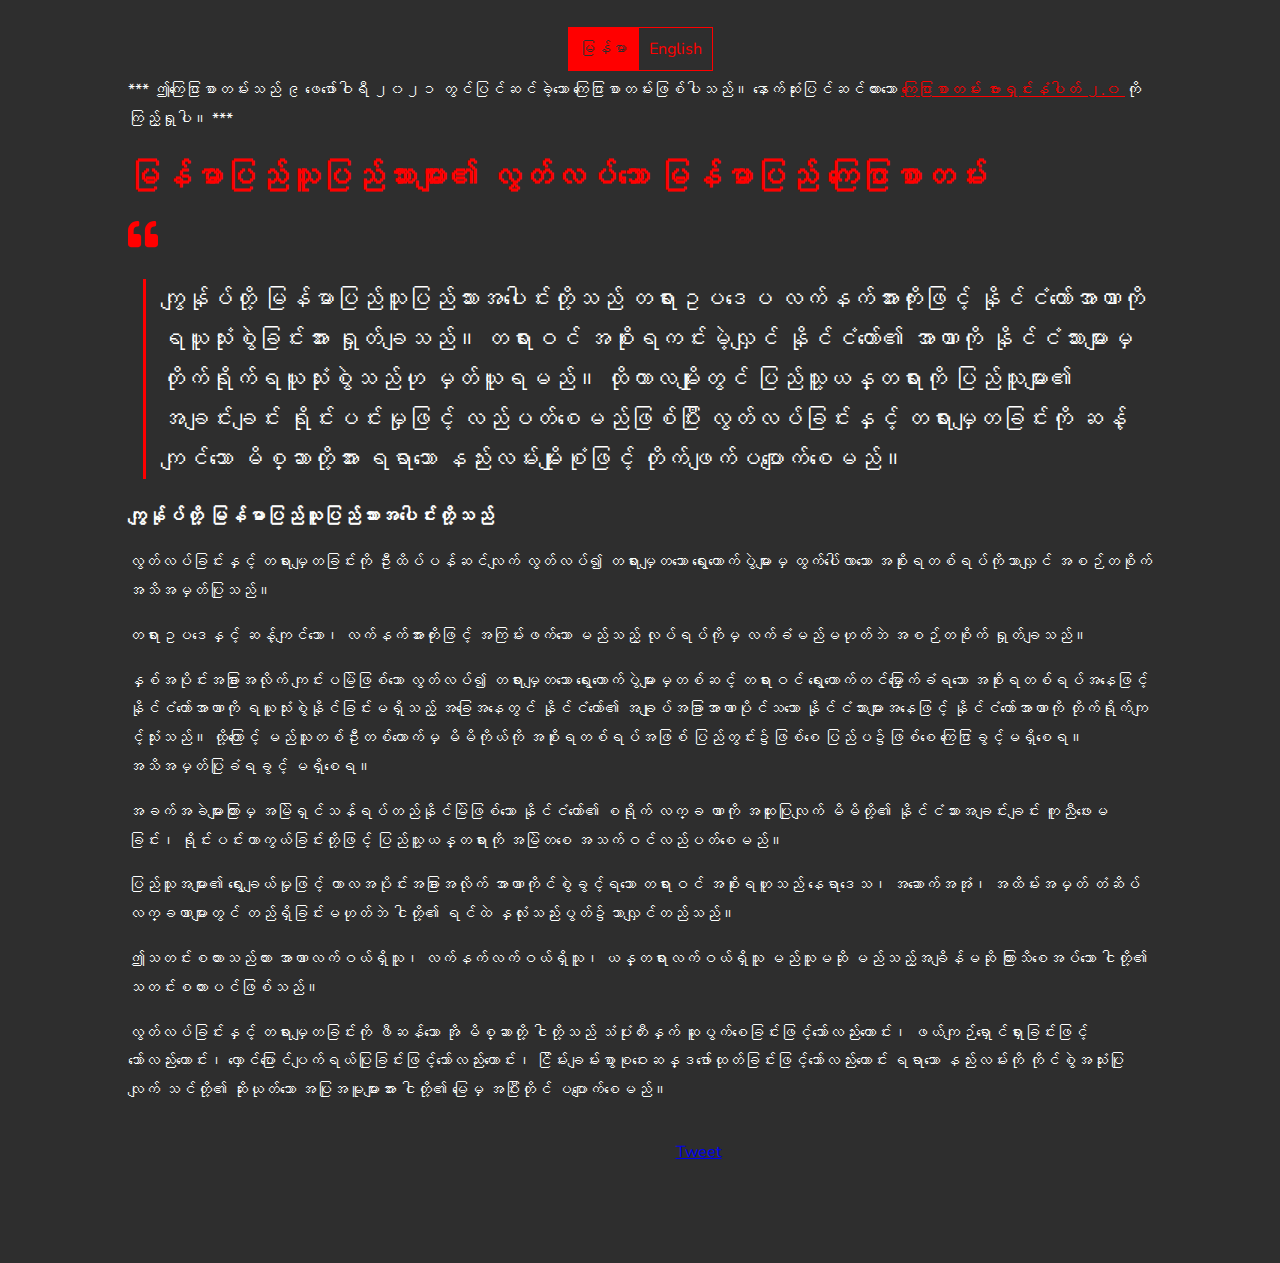
<file: v1_mm.html>
<!DOCTYPE html>
<html lang="en">
<head>
	<!-- Global site tag (gtag.js) - Google Analytics -->
	<script async src="https://www.googletagmanager.com/gtag/js?id=G-VDP3R49EX0"></script>
	<script>
	  window.dataLayer = window.dataLayer || [];
	  function gtag(){dataLayer.push(arguments);}
	  gtag('js', new Date());

	  gtag('config', 'G-VDP3R49EX0');
	</script>
	<script>window.twttr = (function(d, s, id) {
	  var js, fjs = d.getElementsByTagName(s)[0],
	    t = window.twttr || {};
	  if (d.getElementById(id)) return t;
	  js = d.createElement(s);
	  js.id = id;
	  js.src = "https://platform.twitter.com/widgets.js";
	  fjs.parentNode.insertBefore(js, fjs);

	  t._e = [];
	  t.ready = function(f) {
	    t._e.push(f);
	  };

	  return t;
	}(document, "script", "twitter-wjs"));</script>

	<meta charset="UTF-8">
	<meta name="viewport" content="width=device-width, initial-scale=1.0">
	<!-- Primary Meta Tags -->
	<title>မြန်မာပြည်သူပြည်သားများ၏ လွတ်လပ်သော မြန်မာပြည် ကြေငြာစာတမ်း</title>
	<meta name="title" content="မြန်မာပြည်သူပြည်သားများ၏ လွတ်လပ်သော မြန်မာပြည် ကြေငြာစာတမ်း">
	<meta name="description" content="ကျွန်ုပ်တို့ မြန်မာပြည်သူပြည်သားအပေါင်းတို့သည် တရားဥပဒေပ လက်နက်အားကိုးဖြင့် နိုင်ငံတော်အာဏာကို ရယူသုံးစွဲခြင်းအား ရှုတ်ချသည်။ တရားဝင် အစိုးရကင်းမဲ့လျှင် နိုင်ငံတော်၏ အာဏာကို နိုင်ငံသားများမှ တိုက်ရိုက်ရယူသုံးစွဲသည်ဟု မှတ်ယူရမည်။ ထိုကာလမျိုးတွင် ပြည်သူ့ယန္တရားကို ပြည်သူများ၏ အချင်းချင်း ရိုင်းပင်းမှုဖြင့် လည်ပတ်စေမည်ဖြစ်ပြီး လွတ်လပ်ခြင်းနှင့် တရားမျှတခြင်းကို ဆန့်ကျင်သော မိစ္ဆာတို့အား ရရာသော နည်းလမ်းမျိုးစုံဖြင့် တိုက်ဖျက်ပပျောက်စေမည်။">

	<!-- Open Graph / Facebook -->
	<meta property="og:type" content="website">
	<meta property="og:url" content="https://civicmanifestooffreemyanmar.com/">
	<meta property="og:title" content="မြန်မာပြည်သူပြည်သားများ၏ လွတ်လပ်သော မြန်မာပြည် ကြေငြာစာတမ်း">
	<meta property="og:description" content="ကျွန်ုပ်တို့ မြန်မာပြည်သူပြည်သားအပေါင်းတို့သည် တရားဥပဒေပ လက်နက်အားကိုးဖြင့် နိုင်ငံတော်အာဏာကို ရယူသုံးစွဲခြင်းအား ရှုတ်ချသည်။ တရားဝင် အစိုးရကင်းမဲ့လျှင် နိုင်ငံတော်၏ အာဏာကို နိုင်ငံသားများမှ တိုက်ရိုက်ရယူသုံးစွဲသည်ဟု မှတ်ယူရမည်။ ထိုကာလမျိုးတွင် ပြည်သူ့ယန္တရားကို ပြည်သူများ၏ အချင်းချင်း ရိုင်းပင်းမှုဖြင့် လည်ပတ်စေမည်ဖြစ်ပြီး လွတ်လပ်ခြင်းနှင့် တရားမျှတခြင်းကို ဆန့်ကျင်သော မိစ္ဆာတို့အား ရရာသော နည်းလမ်းမျိုးစုံဖြင့် တိုက်ဖျက်ပပျောက်စေမည်။">
	<meta property="og:image" content="https://civicmanifestooffreemyanmar.com/meta_my.png">

	<!-- Twitter -->
	<meta property="twitter:card" content="summary_large_image">
	<meta property="twitter:url" content="https://civicmanifestooffreemyanmar.com/">
	<meta property="twitter:title" content="မြန်မာပြည်သူပြည်သားများ၏ လွတ်လပ်သော မြန်မာပြည် ကြေငြာစာတမ်း">
	<meta property="twitter:description" content="ကျွန်ုပ်တို့ မြန်မာပြည်သူပြည်သားအပေါင်းတို့သည် တရားဥပဒေပ လက်နက်အားကိုးဖြင့် နိုင်ငံတော်အာဏာကို ရယူသုံးစွဲခြင်းအား ရှုတ်ချသည်။ တရားဝင် အစိုးရကင်းမဲ့လျှင် နိုင်ငံတော်၏ အာဏာကို နိုင်ငံသားများမှ တိုက်ရိုက်ရယူသုံးစွဲသည်ဟု မှတ်ယူရမည်။ ထိုကာလမျိုးတွင် ပြည်သူ့ယန္တရားကို ပြည်သူများ၏ အချင်းချင်း ရိုင်းပင်းမှုဖြင့် လည်ပတ်စေမည်ဖြစ်ပြီး လွတ်လပ်ခြင်းနှင့် တရားမျှတခြင်းကို ဆန့်ကျင်သော မိစ္ဆာတို့အား ရရာသော နည်းလမ်းမျိုးစုံဖြင့် တိုက်ဖျက်ပပျောက်စေမည်။">
	<meta property="twitter:image" content="https://civicmanifestooffreemyanmar.com/meta_my.png">
	<link rel="stylesheet" href="style.css">
</head>
<body>
	<div class="container">
		<div class="lang_switcher">
			<a href="index.html" class="lang active">မြန်မာ</a><a href="v1_en.html" class="lang">English</a>
		</div>
		<p>*** ဤကြေငြာစာတမ်းသည် ၉ ဖေဖော်ဝါရီ ၂၀၂၁ တွင်ပြင်ဆင်ခဲ့သော ကြေငြာစာတမ်းဖြစ်ပါသည်။ နောက်ဆုံးပြင်ဆင်ထားသော <a href="index.html" class="red-text"> ကြေငြာစာတမ်း ဗားရှင်းနံပါတ် ၂.၀ </a>ကို ကြည့်ရှုပါ။ ***</p>
		
		<h1 class="red-text">မြန်မာပြည်သူပြည်သားများ၏ လွတ်လပ်သော မြန်မာပြည် ကြေငြာစာတမ်း</h1>

		<div class="brief">
			<svg xmlns="http://www.w3.org/2000/svg" xmlns:xlink="http://www.w3.org/1999/xlink" aria-hidden="true" focusable="false" width="30" height="30" style="-ms-transform: rotate(360deg); -webkit-transform: rotate(360deg); transform: rotate(360deg);" preserveAspectRatio="xMidYMid meet" viewBox="0 0 512 512"><path d="M464 256h-80v-64c0-35.3 28.7-64 64-64h8c13.3 0 24-10.7 24-24V56c0-13.3-10.7-24-24-24h-8c-88.4 0-160 71.6-160 160v240c0 26.5 21.5 48 48 48h128c26.5 0 48-21.5 48-48V304c0-26.5-21.5-48-48-48zm-288 0H96v-64c0-35.3 28.7-64 64-64h8c13.3 0 24-10.7 24-24V56c0-13.3-10.7-24-24-24h-8C71.6 32 0 103.6 0 192v240c0 26.5 21.5 48 48 48h128c26.5 0 48-21.5 48-48V304c0-26.5-21.5-48-48-48z" fill="#ff0000"/></svg>
			<p>ကျွန်ုပ်တို့ မြန်မာပြည်သူပြည်သားအပေါင်းတို့သည် တရားဥပဒေပ လက်နက်အားကိုးဖြင့် နိုင်ငံတော်အာဏာကို ရယူသုံးစွဲခြင်းအား ရှုတ်ချသည်။ တရားဝင် အစိုးရကင်းမဲ့လျှင် နိုင်ငံတော်၏ အာဏာကို နိုင်ငံသားများမှ တိုက်ရိုက်ရယူသုံးစွဲသည်ဟု မှတ်ယူရမည်။ ထိုကာလမျိုးတွင် ပြည်သူ့ယန္တရားကို ပြည်သူများ၏ အချင်းချင်း ရိုင်းပင်းမှုဖြင့် လည်ပတ်စေမည်ဖြစ်ပြီး လွတ်လပ်ခြင်းနှင့် တရားမျှတခြင်းကို ဆန့်ကျင်သော မိစ္ဆာတို့အား ရရာသော နည်းလမ်းမျိုးစုံဖြင့် တိုက်ဖျက်ပပျောက်စေမည်။</p>
		</div>

		<h3>ကျွန်ုပ်တို့ မြန်မာပြည်သူပြည်သားအပေါင်းတို့သည်</h3>

		<p>လွတ်လပ်ခြင်းနှင့် တရားမျှတခြင်းကို ဦးထိပ်ပန်ဆင်လျက် လွတ်လပ်၍ တရားမျှတသော ရွေးကောက်ပွဲများမှ ထွက်ပေါ်လာသော အစိုးရတစ်ရပ်ကိုသာလျှင် အစဉ်တစိုက် အသိအမှတ်ပြုသည်။ </p>

		<p>တရားဥပဒေနှင့် ဆန့်ကျင်သော၊ လက်နက်အားကိုးဖြင့် အကြမ်းဖက်သော မည်သည့် လုပ်ရပ်ကိုမှ လက်ခံမည်မဟုတ်ဘဲ အစဉ်တစိုက် ရှုတ်ချသည်။</p>

		<p>နှစ်အပိုင်းအခြားအလိုက် ကျင်းပမြဲဖြစ်သော လွတ်လပ်၍ တရားမျှတသော ရွေးကောက်ပွဲများမှတစ်ဆင့် တရားဝင် ရွေးကောက်တင်မြှောက်ခံရသော အစိုးရတစ်ရပ်အနေဖြင့် နိုင်ငံတော်အာဏာကို ရယူသုံးစွဲနိုင်ခြင်းမရှိသည့် အခြေအနေတွင် နိုင်ငံတော်၏ အချုပ်အခြာအာဏာပိုင်သသော နိုင်ငံသားများအနေဖြင့် နိုင်ငံတော်အာဏာကို တိုက်ရိုက်ကျင့်သုံးသည်။ ထို့ကြောင့် မည်သူတစ်ဦးတစ်ယောက်မှ မိမိကိုယ်ကို အစိုးရတစ်ရပ်အဖြစ် ပြည်တွင်း၌ဖြစ်စေ ပြည်ပ၌ဖြစ်စေ ကြေငြာခွင့်မရှိစေရ။ အသိအမှတ်ပြုခံရခွင့် မရှိစေရ။ </p>

		<p>အခက်အခဲများကြားမှ အမြဲရှင်သန်ရပ်တည်နိုင်မြဲဖြစ်သော နိုင်ငံတော်၏ စရိုက် လက္ခ ဏာကို အထူးပြုလျက် မိမိတို့၏ နိုင်ငံသားအချင်းချင်း ကူညီဖေးမခြင်း၊ ရိုင်းပင်းကာကွယ်ခြင်းတို့ဖြင့် ပြည်သူ့ယန္တရားကို အမြဲတစေ အသက်ဝင်လည်ပတ်စေမည်။ </p>

		<p>ပြည်သူအများ၏ ရွေးချယ်မှုဖြင့် ကာလအပိုင်းအခြားအလိုက် အာဏာကိုင်စွဲခွင့်ရသော တရားဝင် အစိုးရဟူသည် နေရာဒေသ၊ အဆောက်အအုံ၊ အထိမ်းအမှတ် တံဆိပ်လက္ခဏာများတွင် တည်ရှိခြင်းမဟုတ်ဘဲ ငါတို့၏ ရင်ထဲ နှလုံးသည်းပွတ်၌သာလျှင်တည်သည်။</p>

		<p>ဤသတင်းစကားသည်ကား အာဏာလက်ဝယ်ရှိသူ၊ လက်နက်လက်ဝယ်ရှိသူ၊ ယန္တရားလက်ဝယ်ရှိသူ မည်သူမဆို မည်သည့်အချိန်မဆို ကြားသိစေအပ်သော ငါတို့၏ သတင်းစကားပင်ဖြစ်သည်။ </p>

		<p>လွတ်လပ်ခြင်းနှင့် တရားမျှတခြင်းကို ဖီဆန်သော အို မိစ္ဆာတို့ ငါတို့သည် သံပုံးတီးနှက် ဆူပွက်စေခြင်းဖြင့်သော်လည်းကောင်း၊ ဖယ်ကျဉ်ရှောင်ရှားခြင်းဖြင့်သော်လည်းကောင်း၊ လှောင်ပြောင်ပျက်ရယ်ပြုခြင်းဖြင့်သော်လည်းကောင်း၊ ငြိမ်းချမ်းစွာစုဝေးဆန္ဒဖော်ထုတ်ခြင်းဖြင့်သော်လည်းကောင်း ရရာသော နည်းလမ်းကို ကိုင်စွဲအသုံးပြုလျက် သင်တို့၏ ဆိုးယုတ်သော အပြုအမူများအား ငါတို့၏ မြေမှ အပြီးတိုင် ပပျောက်စေမည်။</p>

		<div class="social_share">
			<div class="btn fb">
				<iframe src="https://www.facebook.com/plugins/share_button.php?href=https%3A%2F%2Fcivicmanifestooffreemyanmar.com%2F&layout=box_count&size=large&width=77&height=58&appId" width="77" height="58" style="border:none;overflow:hidden" scrolling="no" frameborder="0" allowfullscreen="true" allow="autoplay; clipboard-write; encrypted-media; picture-in-picture; web-share"></iframe>	
			</div>
			<div class="btn twitter">
				<a class="twitter-share-button"
				  href="https://twitter.com/intent/tweet"
				  data-size="large">
				Tweet</a>
			</div>
		</div>
	</div>
</body>
</html>
</file>
<file: style.css>
@import url('https://mmwebfonts.comquas.com/fonts/?font=oursunicode');
@import url('https://fonts.googleapis.com/css2?family=Nunito:wght@400;600&display=swap');

body {
	background: #2e2e2e;
}

p {
	line-height: 1.8rem;
}

.red-text {
	color: #ff0000;
}

.container {
	font-family:'Nunito','Ours-Unicode';
	max-width: 1024px;
	margin: auto;
	padding: 30px;
	background: #2e2e2e;
	color: #fff;
}

.brief p {
	font-size: 1.5rem;
	line-height: 2.5rem;
    margin-left: 15px;
    border-left: 3px solid;
    border-color: #f00;
    padding-left: 15px;
	}
}

.container a, .container a:visited, .lang_switcher a {
	color: #ff0000;
}

.lang_switcher {
	text-align: center;
}

.lang_switcher .lang {
	border: 1px solid #f00;
    padding: 10px;
    color: #ff0000;
    text-decoration: none;
}

.lang_switcher .lang.active {
	background: #ff0000;
	color: #2e2e2e;
}

.social_share {
	display: flex;
	justify-content: center;
}

.social_share .btn {
	margin: 20px;
}
</file>
